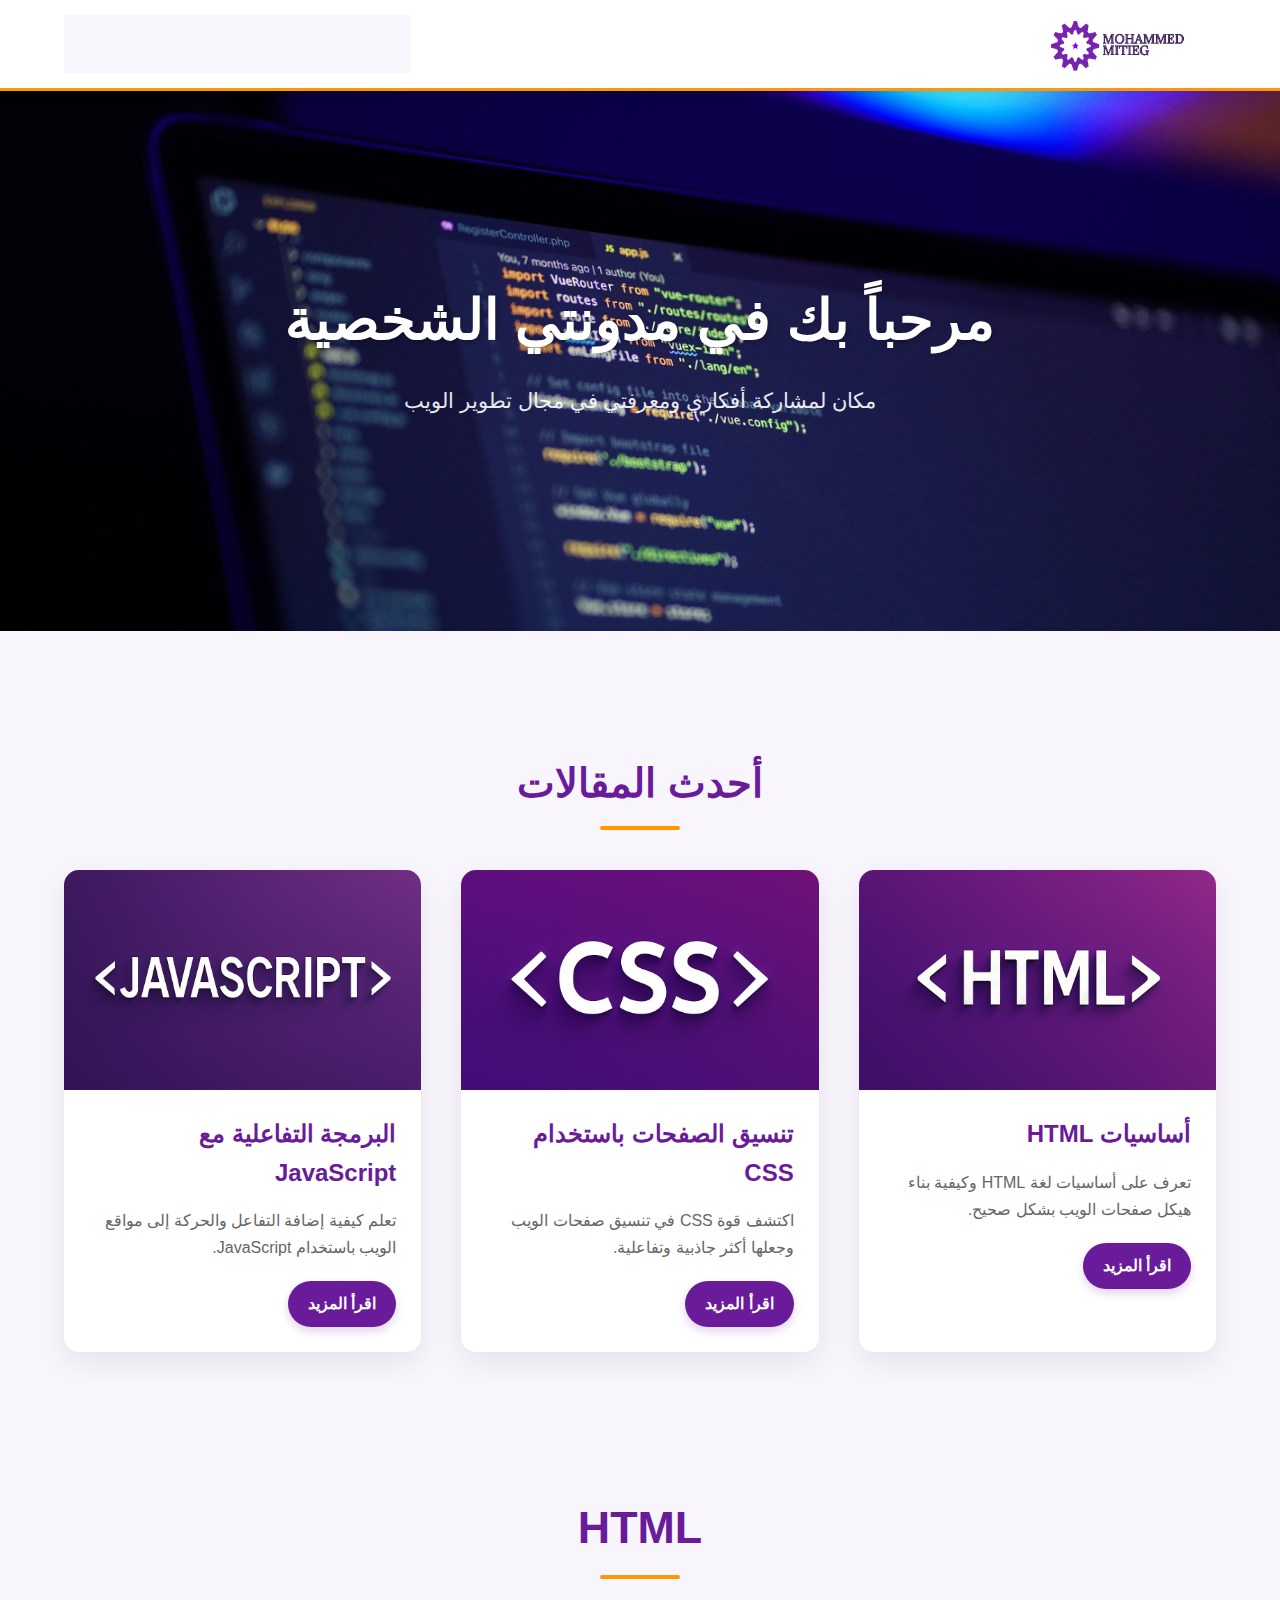
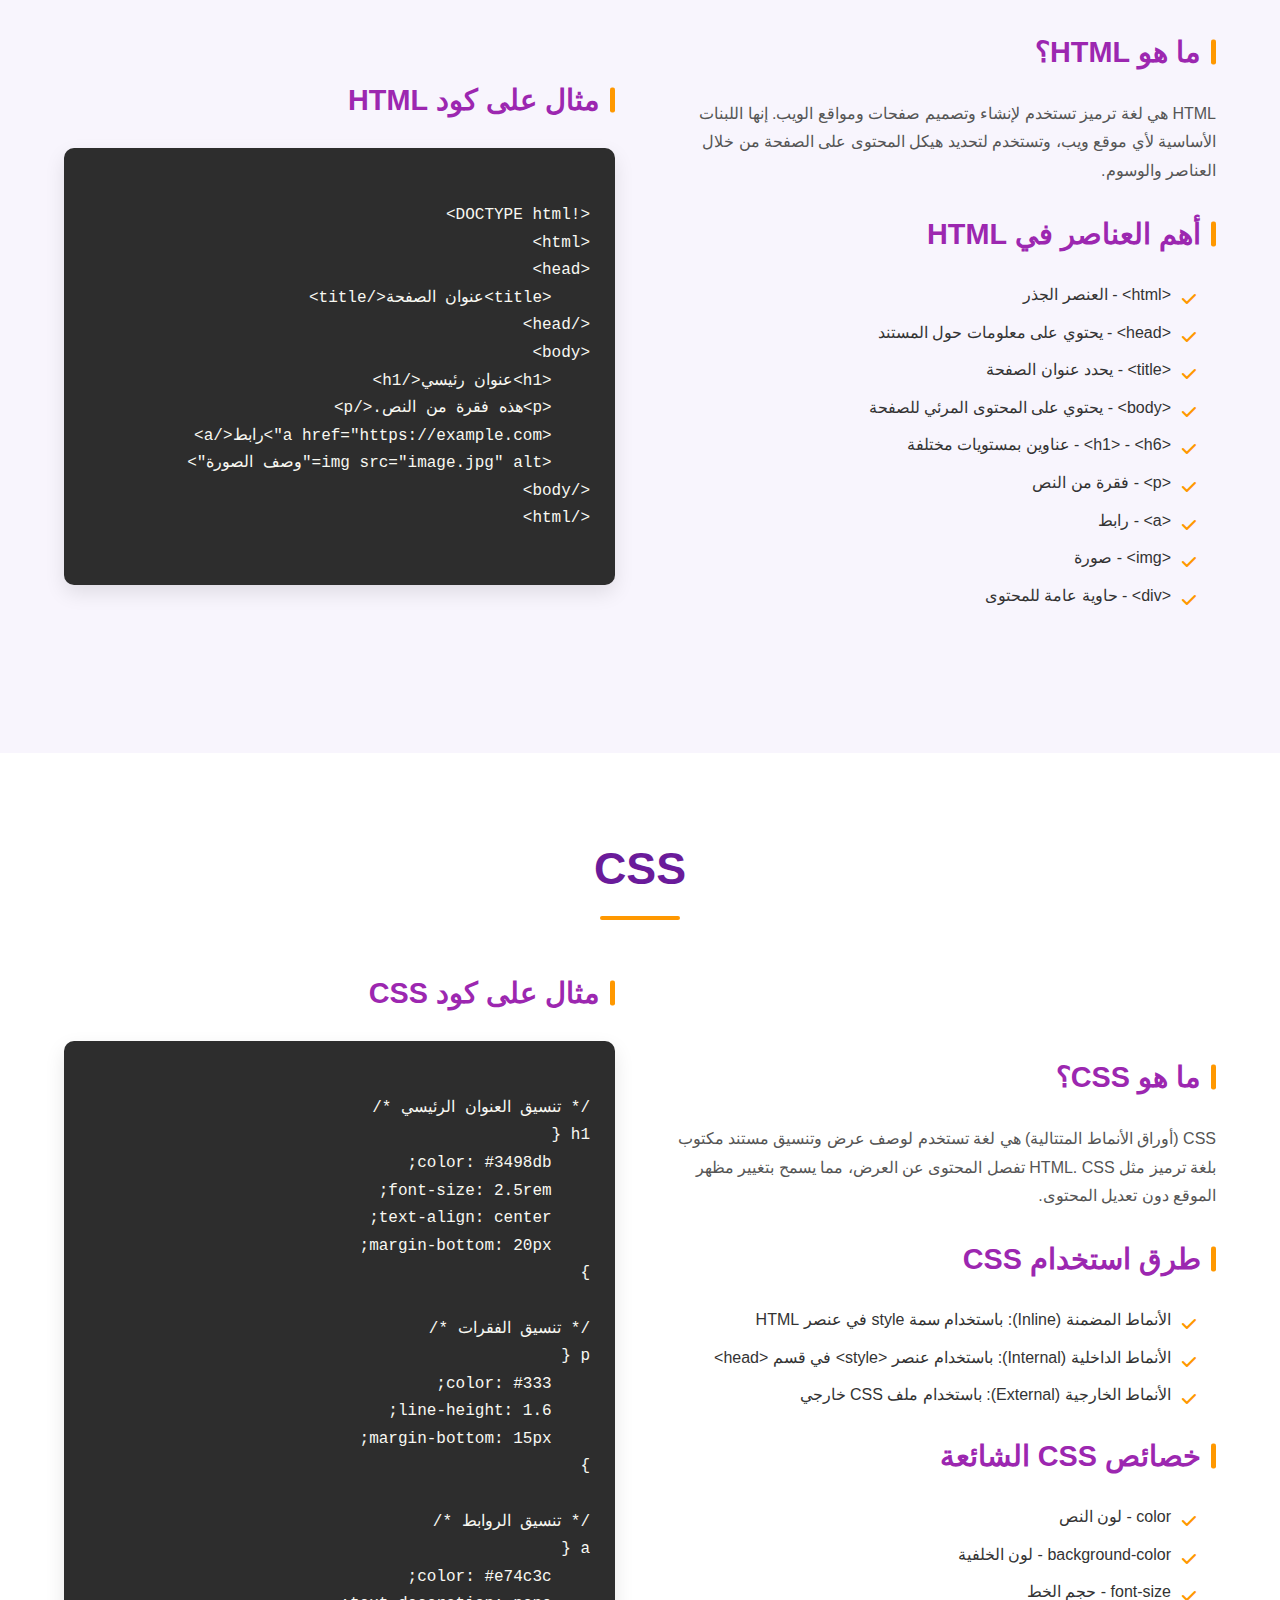
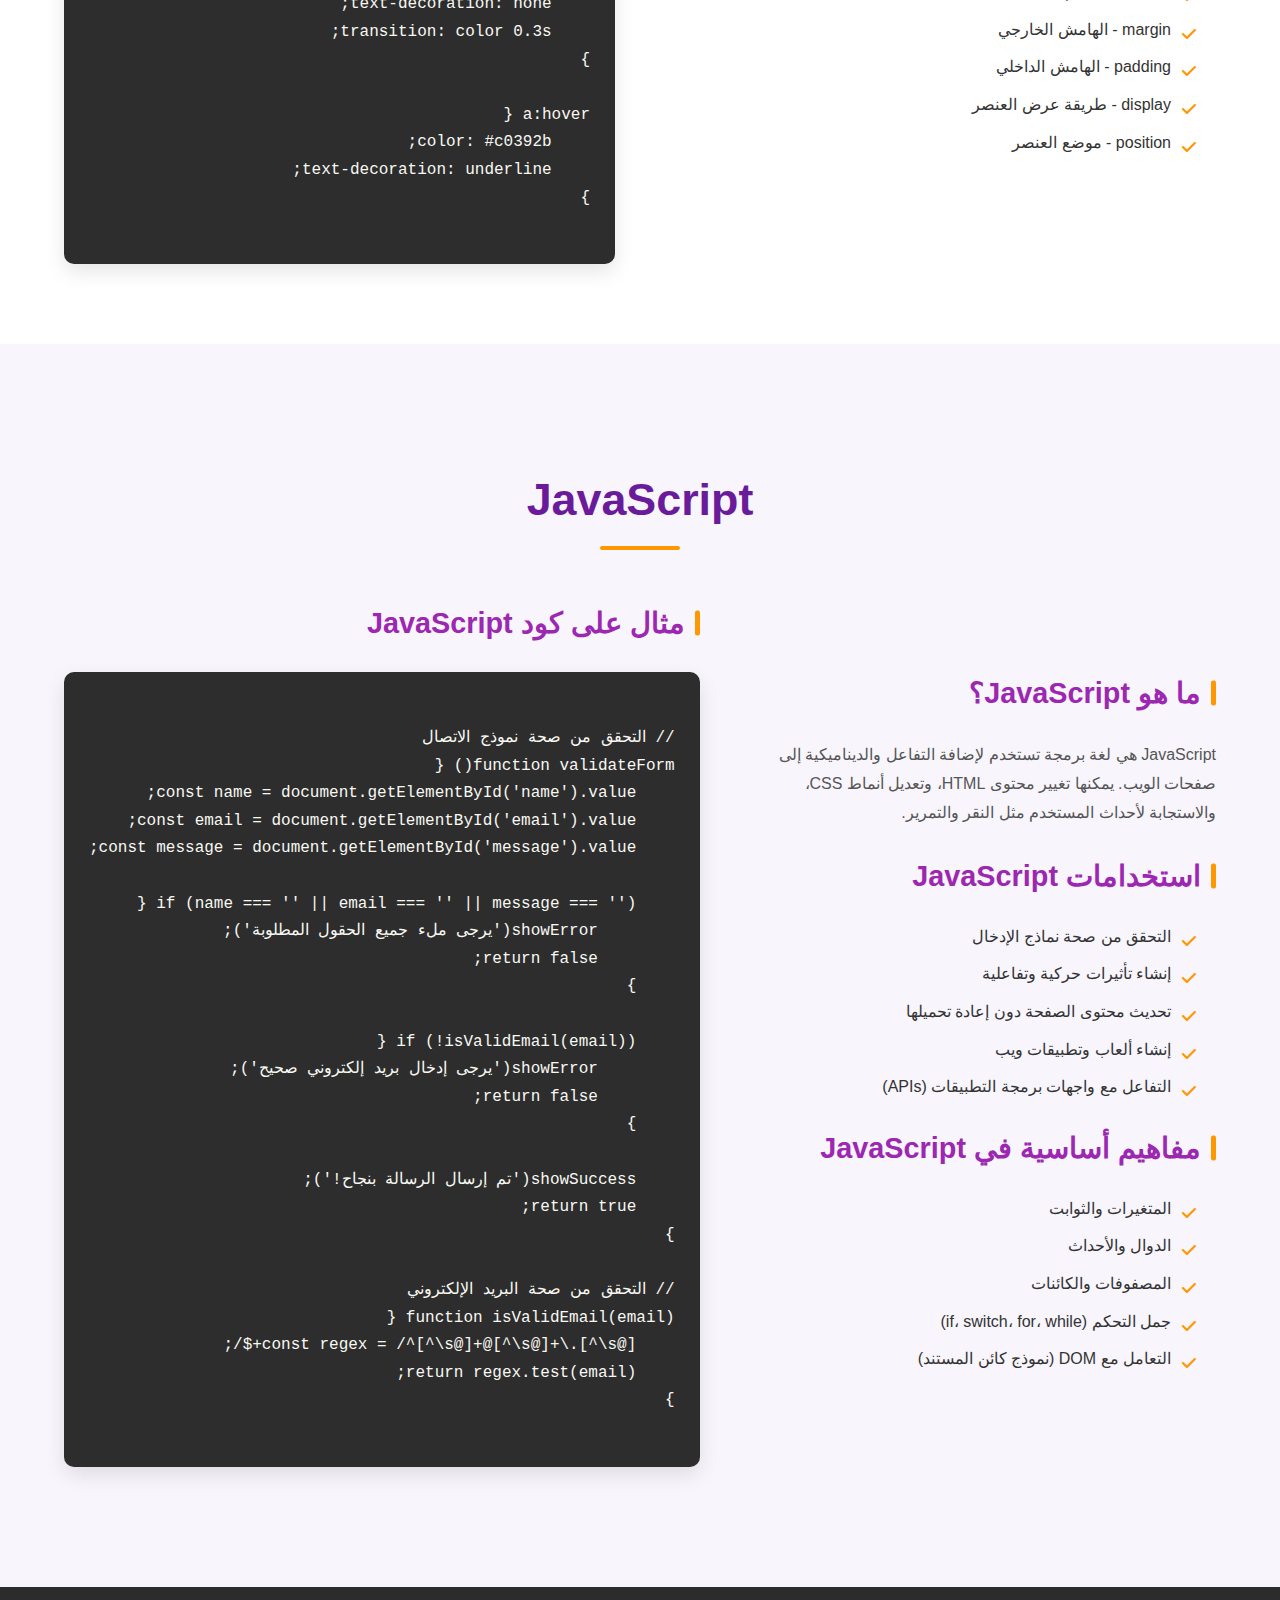
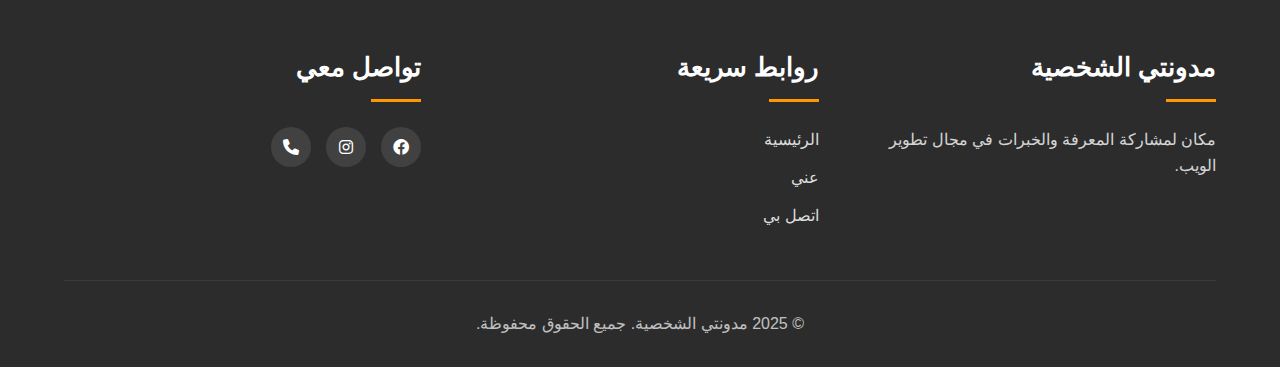
<file: ‏‏المشروع - نسخة (2)/index.html>
<!DOCTYPE html>
<html lang="ar" dir="rtl">
<head>
    <meta charset="UTF-8">
    <meta name="viewport" content="width=device-width, initial-scale=1.0">
    <title>مدونتي الشخصية</title>
    <link rel="stylesheet" href="style.css">
    <link rel="stylesheet" href="https://cdnjs.cloudflare.com/ajax/libs/font-awesome/6.0.0-beta3/css/all.min.css">
</head>
<body>
    <!-- شريط التنقل -->
     <nav class="navbar">
        <div class="logo">
           
        </div>
        <ul class="nav-links">
            <li><a href="index.html"><i class="fas fa-home"></i><span>الرئيسية</span> </a></li>
            <li><a href="about.html" class="fa-me"><i class="fas fa-user"></i><span>عني</span> </a></li>
            <li><a href="contact.html"><i class="fas fa-envelope"></i><span> تواصل معي </span> </a></li>
        </ul>
        <div class="burger">
            <div class="line1"></div>
            <div class="line2"></div>
            <div class="line3"></div>
        </div>
    </nav>

    <!-- القسم الرئيسي -->
    <header class="hero">
        <div class="hero-content">
            <h1>مرحباً بك في مدونتي الشخصية</h1>
            <p>مكان لمشاركة أفكاري ومعرفتي في مجال تطوير الويب</p>
        </div>
    </header>

    <!-- قسم المقالات -->
    <section class="latest-posts">
        <h2>أحدث المقالات</h2>
        <div class="posts-container">
            <!-- المقال الأول -->
            <div class="post-card">
                <div class="post-image"></div>
                <div class="post-content">
                    <h3>أساسيات HTML</h3>
                    <p>تعرف على أساسيات لغة HTML وكيفية بناء هيكل صفحات الويب بشكل صحيح.</p>
                    <a href="post.html?id=1" class="read-more">اقرأ المزيد</a>
                </div>
            </div>
            
            <!-- المقال الثاني -->
            <div class="post-card">
                <div class="post-image"></div>
                <div class="post-content">
                    <h3>تنسيق الصفحات باستخدام CSS</h3>
                    <p>اكتشف قوة CSS في تنسيق صفحات الويب وجعلها أكثر جاذبية وتفاعلية.</p>
                    <a href="post.html?id=2" class="read-more">اقرأ المزيد</a>
                </div>
            </div>
            
            <!-- المقال الثالث -->
            <div class="post-card">
                <div class="post-image"></div>
                <div class="post-content">
                    <h3>البرمجة التفاعلية مع JavaScript</h3>
                    <p>تعلم كيفية إضافة التفاعل والحركة إلى مواقع الويب باستخدام JavaScript.</p>
                    <a href="post.html?id=3" class="read-more">اقرأ المزيد</a>
                </div>
            </div>
        </div>
    </section>

    <!-- قسم HTML -->
    <section class="tech-section" id="html-section">
        <h2>HTML</h2>
        <div class="tech-content">
            <div class="tech-info">
                <h3>ما هو HTML؟</h3>
                <p>HTML هي لغة ترميز تستخدم لإنشاء وتصميم صفحات ومواقع الويب. إنها اللبنات الأساسية لأي موقع ويب، وتستخدم لتحديد هيكل المحتوى على الصفحة من خلال العناصر والوسوم.</p>
                <h3>أهم العناصر في HTML</h3>
                <ul>
                    <li><code>&lt;html&gt;</code> - العنصر الجذر</li>
                    <li><code>&lt;head&gt;</code> - يحتوي على معلومات حول المستند</li>
                    <li><code>&lt;title&gt;</code> - يحدد عنوان الصفحة</li>
                    <li><code>&lt;body&gt;</code> - يحتوي على المحتوى المرئي للصفحة</li>
                    <li><code>&lt;h1&gt; - &lt;h6&gt;</code> - عناوين بمستويات مختلفة</li>
                    <li><code>&lt;p&gt;</code> - فقرة من النص</li>
                    <li><code>&lt;a&gt;</code> - رابط</li>
                    <li><code>&lt;img&gt;</code> - صورة</li>
                    <li><code>&lt;div&gt;</code> - حاوية عامة للمحتوى</li>
                </ul>
            </div>
            <div class="tech-example">
                <h3>مثال على كود HTML</h3>
                <pre><code>
&lt;!DOCTYPE html&gt;
&lt;html&gt;
&lt;head&gt;
    &lt;title&gt;عنوان الصفحة&lt;/title&gt;
&lt;/head&gt;
&lt;body&gt;
    &lt;h1&gt;عنوان رئيسي&lt;/h1&gt;
    &lt;p&gt;هذه فقرة من النص.&lt;/p&gt;
    &lt;a href="https://example.com"&gt;رابط&lt;/a&gt;
    &lt;img src="image.jpg" alt="وصف الصورة"&gt;
&lt;/body&gt;
&lt;/html&gt;
                </code></pre>
            </div>
        </div>
    </section>

    <!-- قسم CSS -->
    <section class="tech-section" id="css-section">
        <h2>CSS</h2>
        <div class="tech-content">
            <div class="tech-info">
                <h3>ما هو CSS؟</h3>
                <p>CSS (أوراق الأنماط المتتالية) هي لغة تستخدم لوصف عرض وتنسيق مستند مكتوب بلغة ترميز مثل HTML. CSS تفصل المحتوى عن العرض، مما يسمح بتغيير مظهر الموقع دون تعديل المحتوى.</p>
                <h3>طرق استخدام CSS</h3>
                <ul>
                    <li>الأنماط المضمنة (Inline): باستخدام سمة style في عنصر HTML</li>
                    <li>الأنماط الداخلية (Internal): باستخدام عنصر &lt;style&gt; في قسم &lt;head&gt;</li>
                    <li>الأنماط الخارجية (External): باستخدام ملف CSS خارجي</li>
                </ul>
                <h3>خصائص CSS الشائعة</h3>
                <ul>
                    <li><code>color</code> - لون النص</li>
                    <li><code>background-color</code> - لون الخلفية</li>
                    <li><code>font-size</code> - حجم الخط</li>
                    <li><code>margin</code> - الهامش الخارجي</li>
                    <li><code>padding</code> - الهامش الداخلي</li>
                    <li><code>display</code> - طريقة عرض العنصر</li>
                    <li><code>position</code> - موضع العنصر</li>
                </ul>
            </div>
            <div class="tech-example">
                <h3>مثال على كود CSS</h3>
                <pre><code>
/* تنسيق العنوان الرئيسي */
h1 {
    color: #3498db;
    font-size: 2.5rem;
    text-align: center;
    margin-bottom: 20px;
}

/* تنسيق الفقرات */
p {
    color: #333;
    line-height: 1.6;
    margin-bottom: 15px;
}

/* تنسيق الروابط */
a {
    color: #e74c3c;
    text-decoration: none;
    transition: color 0.3s;
}

a:hover {
    color: #c0392b;
    text-decoration: underline;
}
                </code></pre>
            </div>
        </div>
    </section>

    <!-- قسم JavaScript -->
    <section class="tech-section" id="js-section">
        <h2>JavaScript</h2>
        <div class="tech-content">
            <div class="tech-info">
                <h3>ما هو JavaScript؟</h3>
                <p>JavaScript هي لغة برمجة تستخدم لإضافة التفاعل والديناميكية إلى صفحات الويب. يمكنها تغيير محتوى HTML، وتعديل أنماط CSS، والاستجابة لأحداث المستخدم مثل النقر والتمرير.</p>
                <h3>استخدامات JavaScript</h3>
                <ul>
                    <li>التحقق من صحة نماذج الإدخال</li>
                    <li>إنشاء تأثيرات حركية وتفاعلية</li>
                    <li>تحديث محتوى الصفحة دون إعادة تحميلها</li>
                    <li>إنشاء ألعاب وتطبيقات ويب</li>
                    <li>التفاعل مع واجهات برمجة التطبيقات (APIs)</li>
                </ul>
                <h3>مفاهيم أساسية في JavaScript</h3>
                <ul>
                    <li>المتغيرات والثوابت</li>
                    <li>الدوال والأحداث</li>
                    <li>المصفوفات والكائنات</li>
                    <li>جمل التحكم (if، switch، for، while)</li>
                    <li>التعامل مع DOM (نموذج كائن المستند)</li>
                </ul>
            </div>
            <div class="tech-example">
                <h3>مثال على كود JavaScript</h3>
                <pre><code>
// التحقق من صحة نموذج الاتصال
function validateForm() {
    const name = document.getElementById('name').value;
    const email = document.getElementById('email').value;
    const message = document.getElementById('message').value;
    
    if (name === '' || email === '' || message === '') {
        showError('يرجى ملء جميع الحقول المطلوبة');
        return false;
    }
    
    if (!isValidEmail(email)) {
        showError('يرجى إدخال بريد إلكتروني صحيح');
        return false;
    }
    
    showSuccess('تم إرسال الرسالة بنجاح!');
    return true;
}

// التحقق من صحة البريد الإلكتروني
function isValidEmail(email) {
    const regex = /^[^\s@]+@[^\s@]+\.[^\s@]+$/;
    return regex.test(email);
}
                </code></pre>
            </div>
        </div>
    </section>

    <!-- تذييل الصفحة -->
    <footer>
        <div class="footer-content">
            <div class="footer-section">
                <h3>مدونتي الشخصية</h3>
                <p>مكان لمشاركة المعرفة والخبرات في مجال تطوير الويب.</p>
            </div>
            <div class="footer-section">
                <h3>روابط سريعة</h3>
                <ul>
                    <li><a href="index.html">الرئيسية</a></li>
                    <li><a href="about.html">عني</a></li>
                    <li><a href="contact.html">اتصل بي</a></li>
                </ul>
            </div>
            <div class="footer-section">
                <h3>تواصل معي</h3>
                 <div class="social-icons">
                    <a href="https://www.facebook.com/share/12K8bsBC98T/"><i class="fab fa-facebook"></i></a>
                    <a href="https://www.instagram.com/mohammedmitig003?igsh=bTI3ZGV5a2I5a3M5"><i class="fab fa-instagram"></i></a>
                    <a href="+218912906478"><i class="fas fa-phone"></i></a>
                </div>
            </div>
        </div>
        <div class="footer-bottom">
            <p>&copy; 2025 مدونتي الشخصية. جميع الحقوق محفوظة.</p>
        </div>
    </footer>

    <script src="script.js"></script>
</body>
</html>
</file>
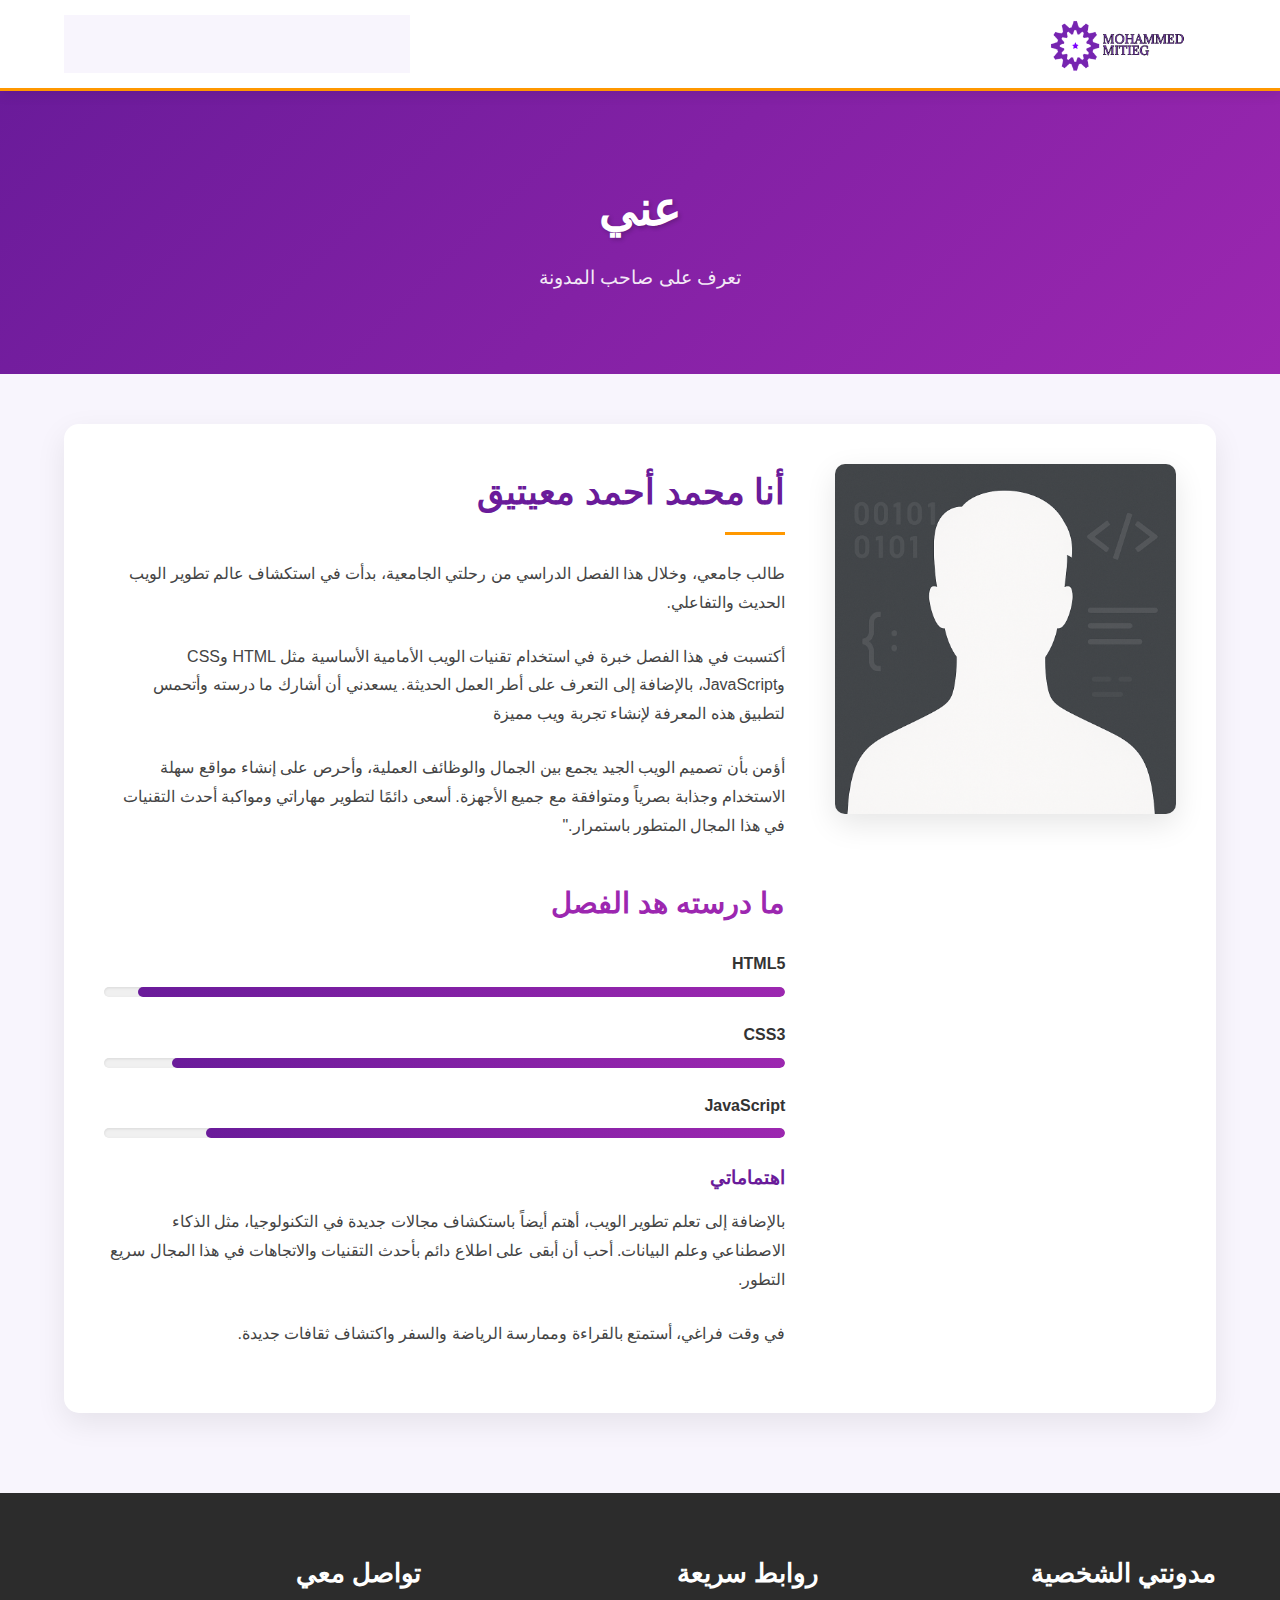
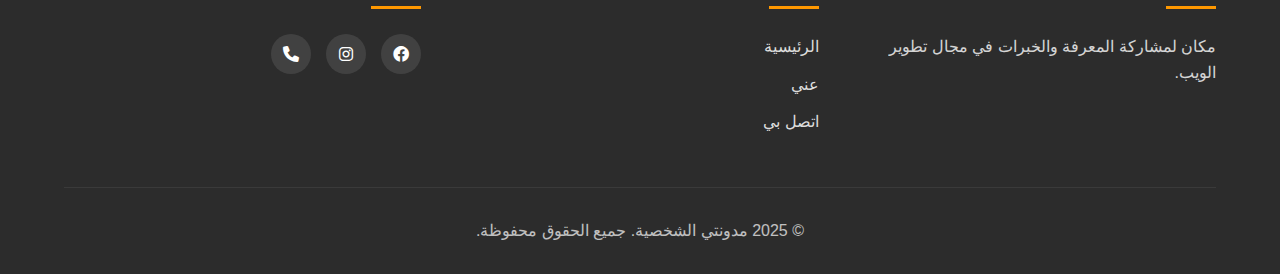
<file: ‏‏المشروع - نسخة (2)/about.html>
<!DOCTYPE html>
<html lang="ar" dir="rtl">
<head>
    <meta charset="UTF-8">
    <meta name="viewport" content="width=device-width, initial-scale=1.0">
    <title>عني - مدونتي الشخصية</title>
    <link rel="stylesheet" href="style.css">
    <link rel="stylesheet" href="https://cdnjs.cloudflare.com/ajax/libs/font-awesome/6.0.0-beta3/css/all.min.css">
   
</head>
<body>
    <!-- شريط التنقل -->
    <nav class="navbar">
        <div class="logo">
           
        </div>
        <ul class="nav-links">
            <li><a href="index.html"><i class="fas fa-home"></i><span>الرئيسية</span> </a></li>
            <li><a href="about.html" class="fa-me"><i class="fas fa-user"></i><span>عني</span> </a></li>
            <li><a href="contact.html"><i class="fas fa-envelope"></i><span> تواصل معي </span> </a></li>
        </ul>
        <div class="burger">
            <div class="line1"></div>
            <div class="line2"></div>
            <div class="line3"></div>
        </div>
    </nav>
    <!-- رأس الصفحة -->
    <header class="about-header">
        <h1>عني</h1>
        <p>تعرف على صاحب المدونة</p>
    </header>

    <!-- محتوى الصفحة -->
    <div class="about-container">
        <div class="about-content">
            <div class="about-image">
                <!-- مكان الصورة الشخصية (تم تركه فارغاً كما طلب المستخدم) -->
            </div>
            
            <div class="about-text">
                <h2>أنا محمد أحمد معيتيق </h2>
                <p> طالب جامعي، وخلال هذا الفصل الدراسي من رحلتي الجامعية، بدأت في استكشاف عالم تطوير الويب الحديث والتفاعلي.</p>
                   
                <p> أكتسبت في هذا الفصل خبرة في استخدام تقنيات الويب الأمامية الأساسية مثل HTML وCSS وJavaScript، بالإضافة إلى التعرف على أطر العمل الحديثة. يسعدني أن أشارك ما درسته وأتحمس لتطبيق هذه المعرفة لإنشاء تجربة ويب مميزة</p>
                
                 <p>أؤمن بأن تصميم الويب الجيد يجمع بين الجمال والوظائف العملية، وأحرص على إنشاء مواقع سهلة الاستخدام وجذابة بصرياً ومتوافقة مع جميع الأجهزة. أسعى دائمًا لتطوير مهاراتي ومواكبة أحدث التقنيات في هذا المجال المتطور باستمرار."</p>                
                <div class="skills">
                    <h3>ما درسته هد الفصل </h3>
                    
                    <div class="skill-item">
                        <div class="skill-name">HTML5</div>
                        <div class="skill-bar">
                            <div class="skill-progress" style="width: 95%;"></div>
                        </div>
                    </div>
                    
                    <div class="skill-item">
                        <div class="skill-name">CSS3</div>
                        <div class="skill-bar">
                            <div class="skill-progress" style="width: 90%;"></div>
                        </div>
                    </div>
                    
                    <div class="skill-item">
                        <div class="skill-name">JavaScript</div>
                        <div class="skill-bar">
                            <div class="skill-progress" style="width: 85%;"></div>
                        </div>
                    </div>
                </div>
                
                <h3>اهتماماتي</h3>
                <p>بالإضافة إلى تعلم تطوير الويب، أهتم أيضاً باستكشاف مجالات جديدة في التكنولوجيا، مثل الذكاء الاصطناعي وعلم البيانات. أحب أن أبقى على اطلاع دائم بأحدث التقنيات والاتجاهات في هذا المجال سريع التطور.</p>                
                <p>في وقت فراغي، أستمتع بالقراءة وممارسة الرياضة والسفر واكتشاف ثقافات جديدة.</p>
            </div>
        </div>
    </div>

    <!-- تذييل الصفحة -->
    <footer>
        <div class="footer-content">
            <div class="footer-section">
                <h3>مدونتي الشخصية</h3>
                <p>مكان لمشاركة المعرفة والخبرات في مجال تطوير الويب.</p>
            </div>
            <div class="footer-section">
                <h3>روابط سريعة</h3>
                <ul>
                    <li><a href="index.html">الرئيسية</a></li>
                    <li><a href="about.html">عني</a></li>
                    <li><a href="contact.html">اتصل بي</a></li>
                </ul>
            </div>
            <div class="footer-section">
                <h3>تواصل معي</h3>
                <div class="social-icons">
                    <a href="https://www.facebook.com/share/12K8bsBC98T/"><i class="fab fa-facebook"></i></a>
                    <a href="https://www.instagram.com/mohammedmitig003?igsh=bTI3ZGV5a2I5a3M5"><i class="fab fa-instagram"></i></a>
                    <a href="+218912906478"><i class="fas fa-phone"></i></a>
                </div>
            </div>
        </div>
        <div class="footer-bottom">
            <p>&copy; 2025 مدونتي الشخصية. جميع الحقوق محفوظة.</p>
        </div>
    </footer>

    <script src="script.js"></script>
</body>
</html>
</file>
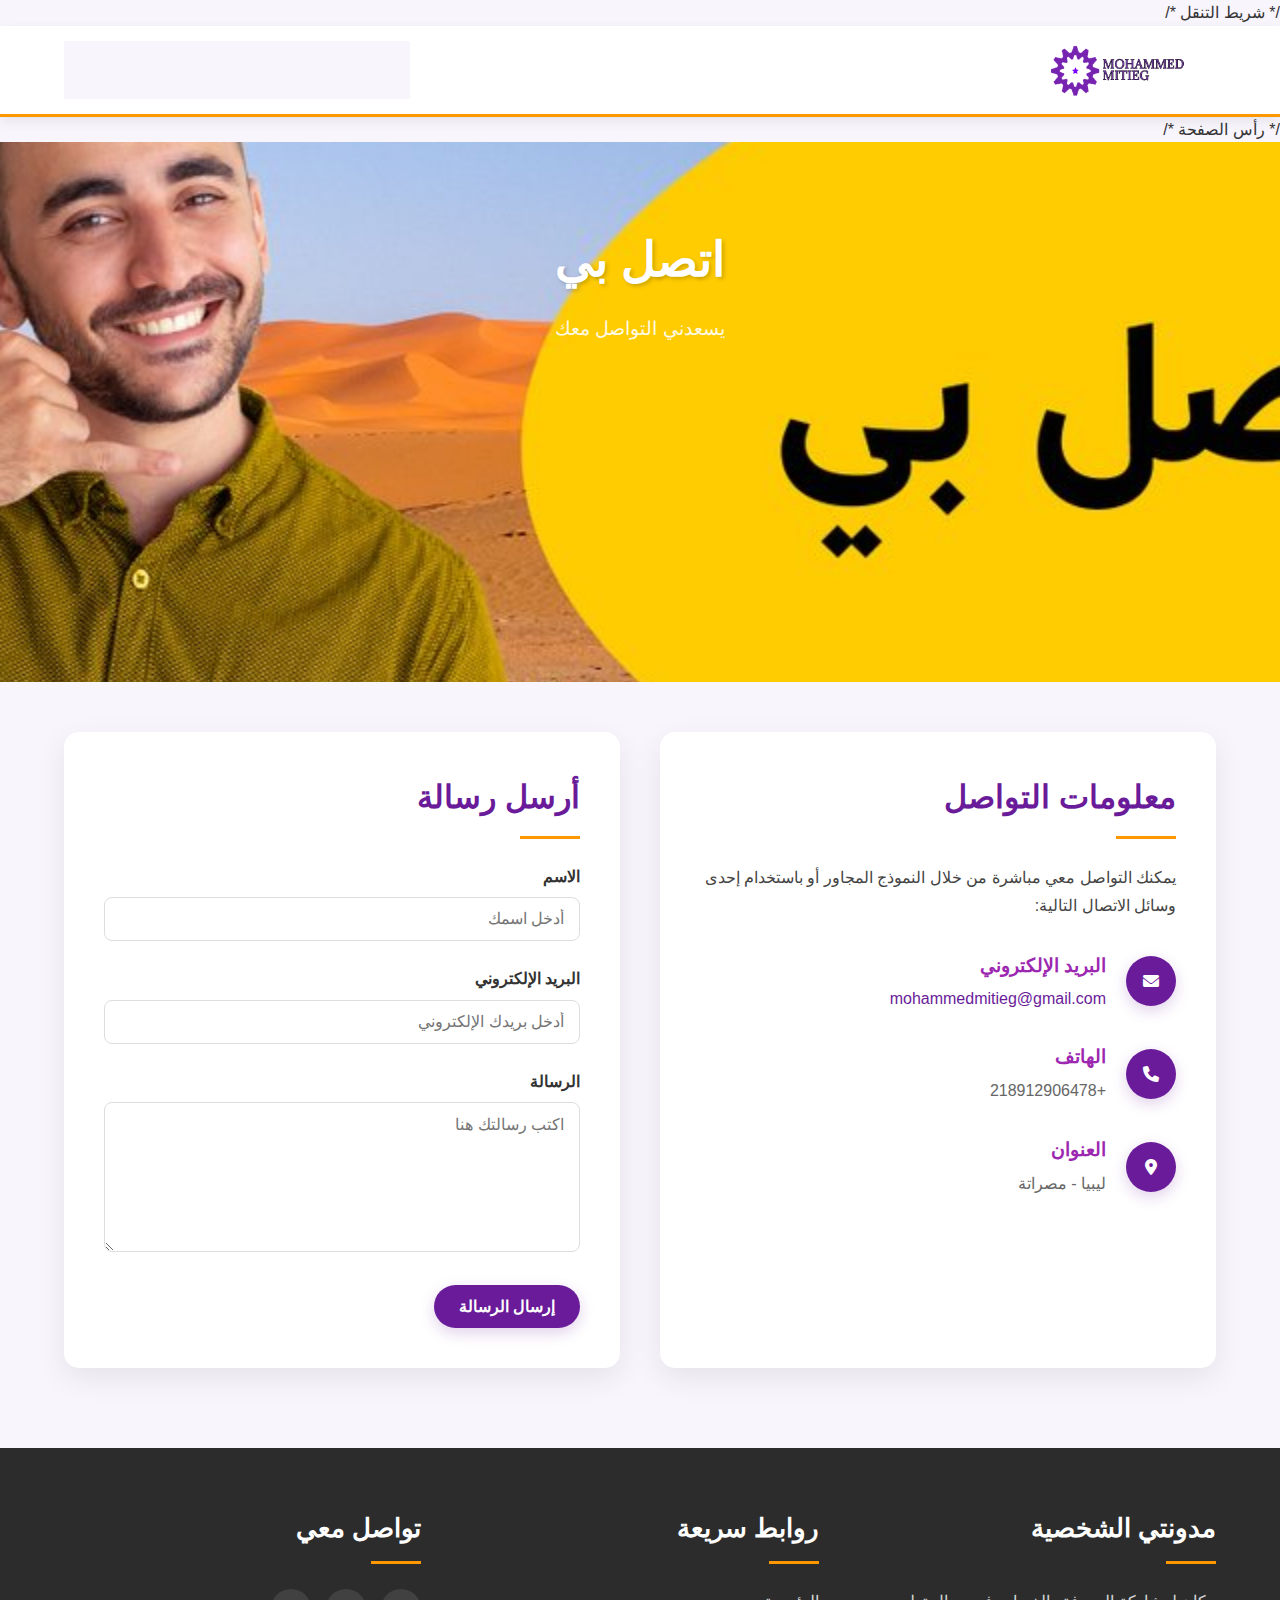
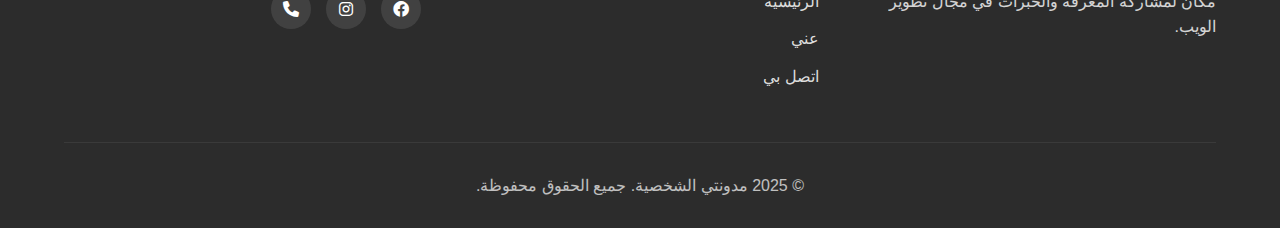
<file: ‏‏المشروع - نسخة (2)/contact.html>
<!DOCTYPE html>
<html lang="ar" dir="rtl">
<head>
    <meta charset="UTF-8">
    <meta name="viewport" content="width=device-width, initial-scale=1.0">
    <title>اتصل بي - مدونتي الشخصية</title>
    <link rel="stylesheet" href="style.css">
    <link rel="stylesheet" href="https://cdnjs.cloudflare.com/ajax/libs/font-awesome/6.0.0-beta3/css/all.min.css">
</head>
<body>
    /* شريط التنقل */
     <nav class="navbar">
        <div class="logo">
           
        </div>
        <ul class="nav-links">
            <li><a href="index.html"><i class="fas fa-home"></i><span>الرئيسية</span> </a></li>
            <li><a href="about.html" class="fa-me"><i class="fas fa-user"></i><span>عني</span> </a></li>
            <li><a href="contact.html"><i class="fas fa-envelope"></i><span> تواصل معي </span> </a></li>
        </ul>
        <div class="burger">
            <div class="line1"></div>
            <div class="line2"></div>
            <div class="line3"></div>
        </div>
    </nav>

    /* رأس الصفحة */
    <header class="contact-header">
        <h1>اتصل بي</h1>
        <p>يسعدني التواصل معك</p>
    </header>

    <!-- محتوى الصفحة -->
    <div class="contact-container">
        <div class="contact-content">
            <div class="contact-info">
                <h2>معلومات التواصل</h2>
                <p>يمكنك التواصل معي مباشرة من خلال النموذج المجاور أو باستخدام إحدى وسائل الاتصال التالية:</p>
                
                <div class="contact-item">
                    <div class="contact-icon">
                        <i class="fas fa-envelope"></i>
                    </div>
                    <div>
                        <h3>البريد الإلكتروني</h3>
                        <a href="mailto:mohammedmitieg@gmail.com">mohammedmitieg@gmail.com</a>
                    </div>
                </div>
                
                <div class="contact-item">
                    <div class="contact-icon">
                        <i class="fas fa-phone"></i>
                    </div>
                    <div>
                        <h3>الهاتف</h3>
                        <p>+218912906478</p>
                    </div>
                </div>
                
                <div class="contact-item">
                    <div class="contact-icon">
                        <i class="fas fa-map-marker-alt"></i>
                    </div>
                    <div>
                        <h3>العنوان</h3>
                        <p>ليبيا - مصراتة</p>
                    </div>
                </div>
                
                <div class="social-icons" style="margin-top: 30px;">
                    <a href="#"><i class="fab fa-facebook"></i></a>
                    <a href="#"><i class="fab fa-twitter"></i></a>
                    <a href="#"><i class="fab fa-instagram"></i></a>
             
                </div>
            </div>
            
            <div class="contact-form">
                <h2>أرسل رسالة</h2>
                <form id="contact-form">
                    <div class="form-group">
                        <label for="name">الاسم</label>
                        <input type="text" id="name" name="name" placeholder="أدخل اسمك">
                    </div>
                    
                    <div class="form-group">
                        <label for="email">البريد الإلكتروني</label>
                        <input type="email" id="email" name="email" placeholder="أدخل بريدك الإلكتروني">
                    </div>
                    
                    <div class="form-group">
                        <label for="message">الرسالة</label>
                        <textarea id="message" name="message" placeholder="اكتب رسالتك هنا"></textarea>
                    </div>
                    
                    <button type="submit" class="submit-btn">إرسال الرسالة</button>
                    
                    <div id="message-box" class="message-box"></div>
                </form>
            </div>
        </div>
    </div>

    <!-- تذييل الصفحة -->
    <footer>
        <div class="footer-content">
            <div class="footer-section">
                <h3>مدونتي الشخصية</h3>
                <p>مكان لمشاركة المعرفة والخبرات في مجال تطوير الويب.</p>
            </div>
            <div class="footer-section">
                <h3>روابط سريعة</h3>
                <ul>
                    <li><a href="index.html">الرئيسية</a></li>
                    <li><a href="about.html">عني</a></li>
                    <li><a href="contact.html">اتصل بي</a></li>
                </ul>
            </div>
            <div class="footer-section">
                <h3>تواصل معي</h3>
                 <div class="social-icons">
                    <a href="https://www.facebook.com/share/12K8bsBC98T/"><i class="fab fa-facebook"></i></a>
                    <a href="https://www.instagram.com/mohammedmitig003?igsh=bTI3ZGV5a2I5a3M5"><i class="fab fa-instagram"></i></a>
                    <a href="+218912906478"><i class="fas fa-phone"></i></a>
                </div>
            </div>
        </div>
        <div class="footer-bottom">
            <p>&copy; 2025 مدونتي الشخصية. جميع الحقوق محفوظة.</p>
        </div>
    </footer>

    <script src="script.js"></script>
</body>
</html>
</file>
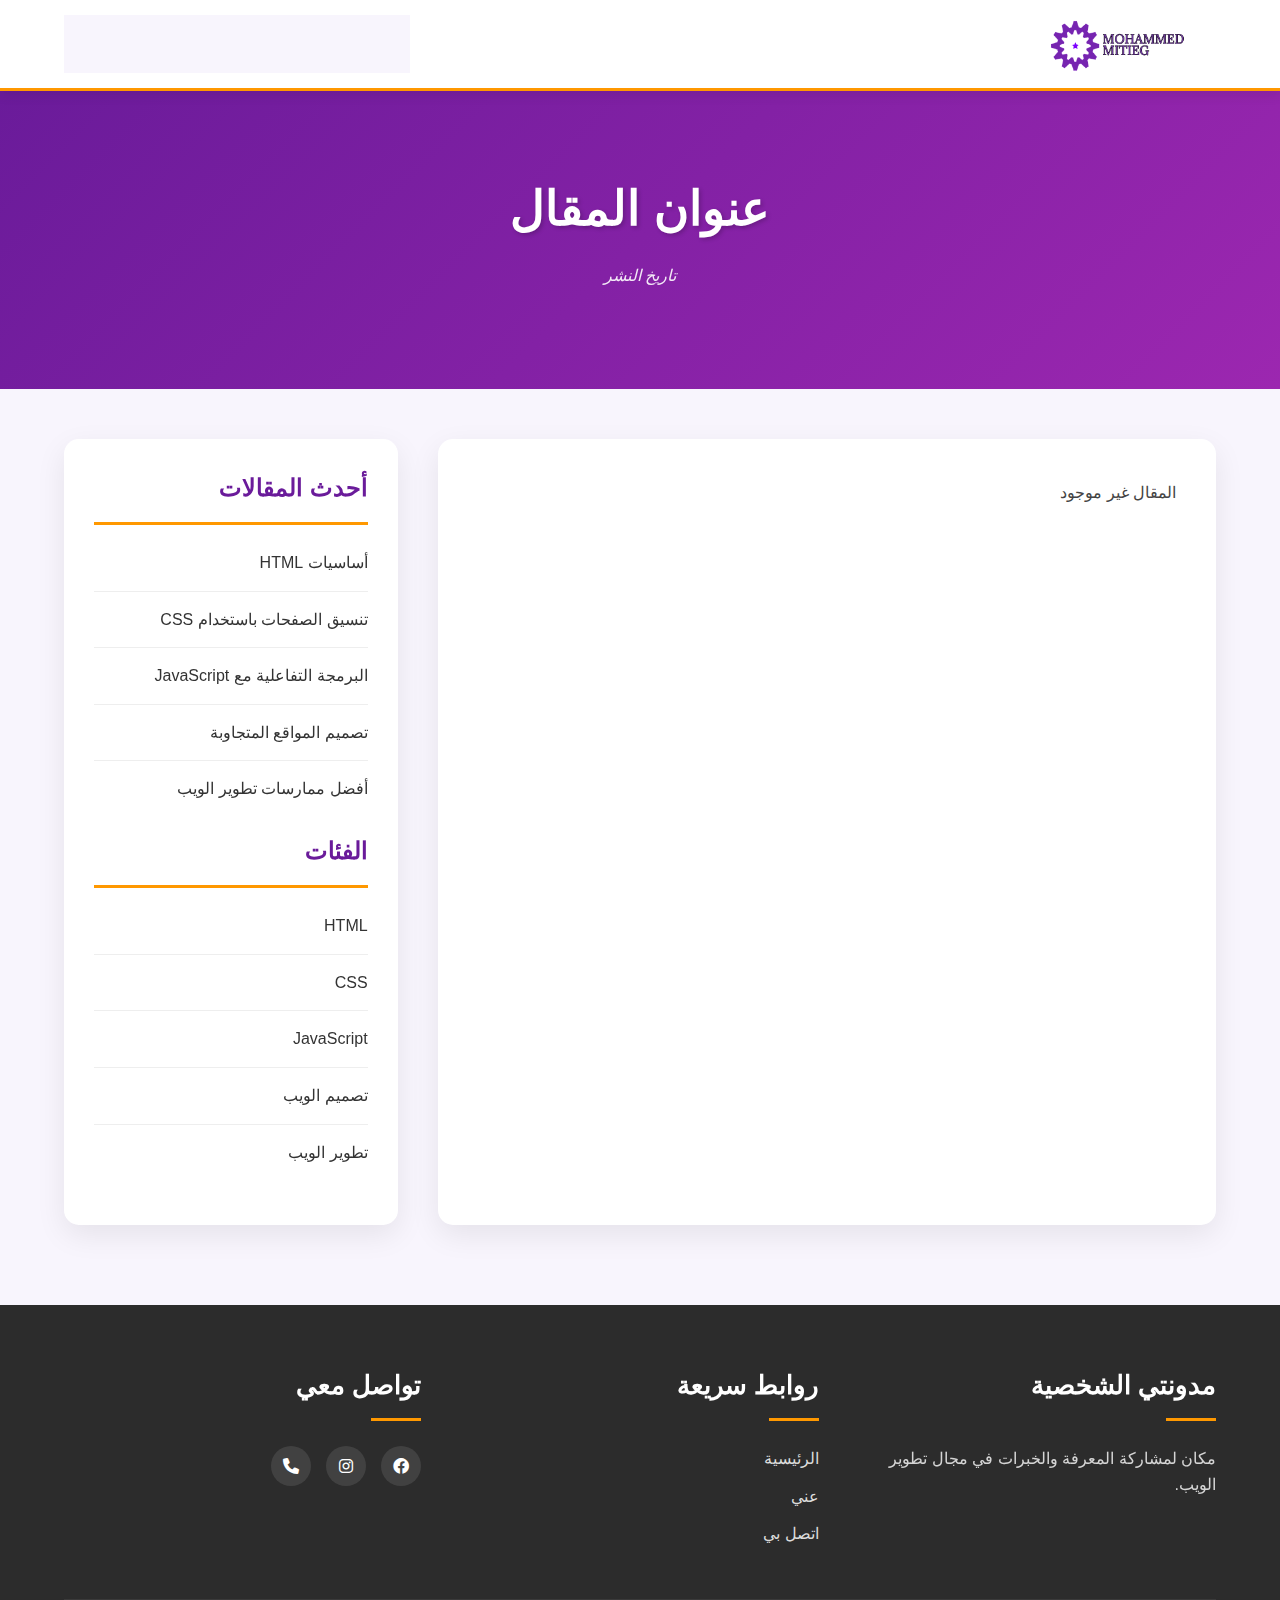
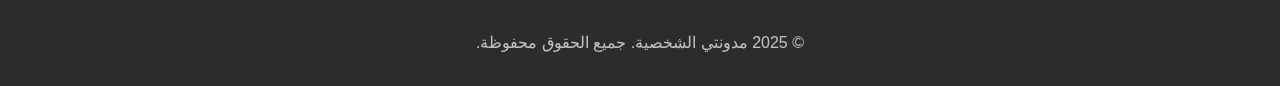
<file: ‏‏المشروع - نسخة (2)/post.html>
<!DOCTYPE html>
<html lang="ar" dir="rtl">
<head>
    <meta charset="UTF-8">
    <meta name="viewport" content="width=device-width, initial-scale=1.0">
    <title>المقال - مدونتي الشخصية</title>
    <link rel="stylesheet" href="style.css">
    <link rel="stylesheet" href="https://cdnjs.cloudflare.com/ajax/libs/font-awesome/6.0.0-beta3/css/all.min.css">
</head>
<body>
    <!-- شريط التنقل -->
     <nav class="navbar">
        <div class="logo">
           
        </div>
        <ul class="nav-links">
            <li><a href="index.html"><i class="fas fa-home"></i><span>الرئيسية</span> </a></li>
            <li><a href="about.html" class="fa-me"><i class="fas fa-user"></i><span>عني</span> </a></li>
            <li><a href="contact.html"><i class="fas fa-envelope"></i><span> تواصل معي </span> </a></li>
        </ul>
        <div class="burger">
            <div class="line1"></div>
            <div class="line2"></div>
            <div class="line3"></div>
        </div>
    </nav>

    <!-- رأس المقال -->
    <header class="post-header">
        <h1 id="post-title">عنوان المقال</h1>
        <p id="post-date" class="post-date">تاريخ النشر</p>
    </header>

    <!-- محتوى المقال -->
    <div class="post-container">
        <main class="post-main">
            <div id="post-content">
                <!-- سيتم تحميل محتوى المقال هنا عبر JavaScript -->
            </div>
        </main>
        
        <aside class="post-sidebar">
            <div class="recent-posts">
                <h3>أحدث المقالات</h3>
                <ul>
                    <li><a href="post.html?id=1">أساسيات HTML</a></li>
                    <li><a href="post.html?id=2">تنسيق الصفحات باستخدام CSS</a></li>
                    <li><a href="post.html?id=3">البرمجة التفاعلية مع JavaScript</a></li>
                    <li><a href="#">تصميم المواقع المتجاوبة</a></li>
                    <li><a href="#">أفضل ممارسات تطوير الويب</a></li>
                </ul>
            </div>
            
            <div class="categories">
                <h3>الفئات</h3>
                <ul>
                    <li><a href="#">HTML</a></li>
                    <li><a href="#">CSS</a></li>
                    <li><a href="#">JavaScript</a></li>
                    <li><a href="#">تصميم الويب</a></li>
                    <li><a href="#">تطوير الويب</a></li>
                </ul>
            </div>
        </aside>
    </div>

    <!-- تذييل الصفحة -->
    <footer>
        <div class="footer-content">
            <div class="footer-section">
                <h3>مدونتي الشخصية</h3>
                <p>مكان لمشاركة المعرفة والخبرات في مجال تطوير الويب.</p>
            </div>
            <div class="footer-section">
                <h3>روابط سريعة</h3>
                <ul>
                    <li><a href="index.html">الرئيسية</a></li>
                    <li><a href="about.html">عني</a></li>
                    <li><a href="contact.html">اتصل بي</a></li>
                </ul>
            </div>
            <div class="footer-section">
                <h3>تواصل معي</h3>
                <div class="social-icons">
                    <a href="https://www.facebook.com/share/12K8bsBC98T/"><i class="fab fa-facebook"></i></a>
                    <a href="https://www.instagram.com/mohammedmitig003?igsh=bTI3ZGV5a2I5a3M5"><i class="fab fa-instagram"></i></a>
                    <a href="+218912906478"><i class="fas fa-phone"></i></a>
                </div>
            </div>
        </div>
        <div class="footer-bottom">
            <p>&copy; 2025 مدونتي الشخصية. جميع الحقوق محفوظة.</p>
        </div>
    </footer>

    <script src="script.js"></script>
</body>
</html>
</file>
<file: ‏‏المشروع - نسخة (2)/style.css>
/* الأنماط العامة  */
* {
    margin: 0;
    padding: 0;
    box-sizing: border-box;
    font-family: 'Cairo', 'Tajawal', sans-serif;
}

:root {
    --primary-color: #6a1b9a;
    --secondary-color: #9c27b0;
    --accent-color: #ff9800;
    --text-color: #333;
    --light-color: #f8f5fd;
    --dark-color: #2c2c2c;
    --border-color: #e0e0e0;
    --gradient-bg: linear-gradient(135deg, #6a1b9a 0%, #9c27b0 100%);
}

body {
    background-color: var(--light-color);
    color: var(--text-color);
    line-height: 1.6;
}

a {
    text-decoration: none;
    color: var(--primary-color);;
    transition: all 0.3s ease;
}

a:hover {
    
    color: var(--secondary-color);
    ;
}

h1, h2, h3, h4, h5, h6 {

    margin-bottom: 15px;
    color: var(--primary-color);
    font-weight: 700;
}

ul {
    list-style: none;
}

.container {
    max-width: 1200px;
    margin: 0 auto;
    padding: 0 20px;
}

/* ===== شريط التنقل ===== */
.navbar {
    display: flex;
    justify-content: space-between;
    align-items: center;
    padding: 15px 5%;
    background-color: white;
    box-shadow: 0 4px 12px rgba(0, 0, 0, 0.08);
    position: sticky;
    top: 0;
    z-index: 1000;
    border-bottom: 3px solid var(--accent-color);
}

.logo {
    margin-right: 20px;
    display: flex;
    align-items: center;
    font-size: 1.5rem;
    font-weight: 800;
    color: var(--primary-color);
    text-transform: uppercase;
    position: relative;
    
     
}
@media  screen and (max-width: 768px) {
    .logo {
        margin-right: 0;
    }
    
}
@media screen and (max-width: 576px) {
    .logo {
        margin-right: 0;
        font-size: 1.2rem;
    }
    
}
@media screen and (max-width: 992px) {
    .logo {
        margin-right: 0;
        font-size: 1.3rem;
    }
    
}
.logo img {
    width: 50px; /* عرض الشعار */
    height: 50px; /* ارتفاع الشعار */
    border-radius: 50%;
    margin-right: 10px;
}

.logo::before {
    content: '';
    position: absolute;
    right: -1px;;
    left: 100%;
    top: 50%;
    transform: translateY(-50%);
    width: 150px; /* عرض الشعار */
    height: 100px;
    background-image: url('assets/logo1.webp');
    background-size: contain;
    background-position: center;
    background-repeat: no-repeat;



}

.logo h1 {
    margin: 0;
    font-size: 1.5rem;
    
    color: var(--primary-color);
    font-weight: 800;
    text-transform: uppercase;
    letter-spacing: 1px;
    position: relative;
    z-index: 1;
     
    
}

.nav-links {
      background: var(--light-color);
    display: flex;
    justify-content: space-around;
    width: 30%;
}

.nav-links li {
    --i: 0;
    display: flex;
    padding:10px 15px;
    position: relative;
    opacity: 0;
    animation: navLinkFade 0.5s ease forwards;
    animation-delay: calc(0.1s * var(--i));
    list-style: none;
    transition: all 0.3s ease;
    font-size: 1.1rem;
    color: var(--text-color);
    
}

.nav-links a {
    color: var(--dark-color);
    font-weight: 600;
    position: relative;
    padding: 5px 0;

}
/*اظمرونه في اضهار النص تحت الايقونات */
.nav-links a  span {
    display: none;
    margin-block-end: 8px;    
    transition: all 0.3s ease;
    white-space: nowrap;
}
.nav-links a:hover span {
    display: inline;
    timeline-scope: all 1s ease;

}
nav _links .nav_tex {
    transition: opacity 1s ease; transform: 1s ease;
}
@media screen and (max-width: 768px) {
    .nav-links {
        flex-direction: column;
        align-items: flex-start;
    }

    .nav-links a {
        padding: 10px 15px;
    }
}
@media screen and (max-width: 576px) {
    .nav-links {
        width: 100%;
        padding: 10px 0;
    }

    .nav-links li {
        width: 100%;
        text-align: center;
    }

    .nav-links a {
        width: 100%;
        text-align: center;
        padding: 10px 0;
    }
    .nav-links a span {
        display: none; /* إخفاء النص الإضافي في الهواتف الصغيرة */
    }
    
}
@media screen and (max-width: 992px) {
    .nav-links {
        width: 50%;
    }
    
}


.nav-links a::after {
    content: '';
    position: absolute;
    width: 0;
    height: 3px;
    bottom: 0;
    left: 0;
    background-color: var(--accent-color);
    transition: width 0.3s ease;
}

.nav-links a.active, .nav-links a:hover {
    
    color: var(--primary-color);
}

.nav-links a.active::after, .nav-links a:hover::after {
    width: 100%;
}

.burger {
    display: none;
    cursor: pointer;
}

.burger div {
    width: 25px;
    height: 3px;
    background-color: var(--dark-color);
    margin: 5px;
    transition: all 0.3s ease;
}

/* ===== القسم الرئيسي ===== */
/*تحسين جودة الصورة في الخلفية*/
.hero {
    height: 60vh;
    background-image: url("assets/photo.jpg");
    background-size: cover;
    background-position: center;
    background-repeat: no-repeat;
    background-attachment: fixed;
    image-rendering: -webkit-optimize-contrast;
    image-rendering:  crisp-edges;
    color: white;
    display: flex;
    justify-content: center;
    align-items: center;
    text-align: center;
    margin-bottom: 60px;
    position: relative;
    overflow: hidden;
}
/*التعديل احجام الصور في الخلفية*/
@media screen and (max-width: 992px) {
    .hero {
        background-attachment: scroll;
        height: 50vh;
    }

    
}
@media screen and (max-width: 576px) {
    .hero {
        background-attachment: scroll;
        height: 40vh;
    }
}
@media  screen and (max-width: 768px) {
    
    .hero {
        background-attachment: scroll;
        height: 50vh;
    }
    
}

.hero-content {
    max-width: 800px;
    padding: 0 20px;
    position: relative;
    z-index: 1;
}

.hero h1 {
    font-size: 3.5rem;
    margin-bottom: 20px;
    color: white;
    text-shadow: 2px 2px 4px rgba(0, 0, 0, 0.2);
}

.hero p {
    font-size: 1.3rem;
    margin-bottom: 30px;
    opacity: 0.9;
}


/* ===== قسم المقالات ===== */
.latest-posts {
    padding: 60px 5%;
}

.latest-posts h2 {
    text-align: center;
    margin-bottom: 40px;
    font-size: 2.5rem;
    color: var(--primary-color);
    position: relative;
    padding-bottom: 15px;
}

.latest-posts h2::after {
    content: '';
    position: absolute;
    bottom: 0;
    left: 50%;
    transform: translateX(-50%);
    width: 80px;
    height: 4px;
    background-color: var(--accent-color);
    border-radius: 2px;
}

.posts-container {
    display: grid;
    grid-template-columns: repeat(auto-fit, minmax(320px, 1fr));
    gap: 40px;
    margin-top: 40px;
}

.post-card {
    background-color: white;
    border-radius: 15px;
    overflow: hidden;
    box-shadow: 0 10px 30px rgba(0, 0, 0, 0.08);
    transition: all 0.4s ease;
    position: relative;
    top: 0;
}

.post-card:hover {
    transform: translateY(-15px);
    box-shadow: 0 15px 40px rgba(0, 0, 0, 0.15);
}

.post-image {
    width: 100%;
    height: 220px;
    background-color: #f0f0f0;
    position: relative;
    overflow: hidden;
}
/* إضافة الصور للمقالات الثلاثة */
.post-card:nth-child(1) .post-image {
    background-image: url('assets/html_logo.png');
    background-size: 100% auto;
    background-position: center;
    background-repeat: no-repeat;
}

.post-card:nth-child(2) .post-image {
    background-image: url('assets/css_logo.png');
    background-size: 100% auto;
    background-position: center;
    background-repeat: no-repeat;
}

.post-card:nth-child(3) .post-image {
    background-image: url('assets/javascript_logo.png');
    background-size: 100% auto;
    background-position: center;
    background-repeat: no-repeat;
}


.post-content {
    padding: 25px;
}

.post-content h3 {
    margin-bottom: 15px;
    font-size: 1.5rem;
    color: var(--primary-color);
}

.post-content p {
    color: #666;
    margin-bottom: 20px;
    line-height: 1.7;
}

.read-more {
    display: inline-block;
    padding: 10px 20px;
    background-color: var(--primary-color);
    color: white;
    border-radius: 50px;
    font-weight: 600;
    transition: all 0.3s ease;
    box-shadow: 0 4px 10px rgba(106, 27, 154, 0.2);
}

.read-more:hover {
    background-color: var(--secondary-color);
    color: white;
    box-shadow: 0 6px 15px rgba(106, 27, 154, 0.3);
    transform: translateY(-3px);
}

/* ===== أقسام التقنيات ===== */
.tech-section {
    padding: 80px 5%;
    margin-bottom: 40px;
    position: relative;
}

.tech-section:nth-child(odd) {
    background-color: white;
}

.tech-section h2 {
    text-align: center;
    margin-bottom: 50px;
    font-size: 2.8rem;
    color: var(--primary-color);
    position: relative;
    padding-bottom: 15px;
}

.tech-section h2::after {
    content: '';
    position: absolute;
    bottom: 0;
    left: 50%;
    transform: translateX(-50%);
    width: 80px;
    height: 4px;
    background-color: var(--accent-color);
    border-radius: 2px;
}

.tech-content {
    display: grid;
    grid-template-columns: 1fr 1fr;
    gap: 50px;
    align-items: center;
}

.tech-info h3, .tech-example h3 {
    margin-bottom: 25px;
    font-size: 1.8rem;
    color: var(--secondary-color);
    position: relative;
    padding-right: 15px;
}

.tech-info h3::before, .tech-example h3::before {
    content: '';
    position: absolute;
    right: 0;
    top: 50%;
    transform: translateY(-50%);
    width: 5px;
    height: 25px;
    background-color: var(--accent-color);
    border-radius: 2px;
}

.tech-info p {
    margin-bottom: 25px;
    line-height: 1.8;
    color: #555;
}

.tech-info ul {
    margin-bottom: 25px;
    padding-right: 20px;
}

.tech-info ul li {
    margin-bottom: 12px;
    position: relative;
    padding-right: 25px;
}

.tech-info ul li::before {
    content: "\f00c";
    font-family: "Font Awesome 5 Free";
    font-weight: 900;
    color: var(--accent-color);
    position: absolute;
    right: 0;
    top: 5px;
}

.tech-example pre {
    background-color: #2d2d2d;
    padding: 25px;
    border-radius: 10px;
    overflow-x: auto;
    box-shadow: 0 8px 20px rgba(0, 0, 0, 0.1);
}

.tech-example code {
    font-family: 'Fira Code', 'Courier New', Courier, monospace;
    color: #f8f8f2;
    line-height: 1.6;
}

/* ===== تذييل الصفحة ===== */
footer {
    background-color: var(--dark-color);
    color: white;
    padding: 60px 5% 30px;
}

.footer-content {
    display: grid;
    grid-template-columns: repeat(auto-fit, minmax(250px, 1fr));
    gap: 40px;
    margin-bottom: 40px;
}

.footer-section h3 {
    color: white;
    margin-bottom: 25px;
    font-size: 1.6rem;
    position: relative;
    padding-bottom: 15px;
}

.footer-section h3::after {
    content: '';
    position: absolute;
    bottom: 0;
    right: 0;
    width: 50px;
    height: 3px;
    background-color: var(--accent-color);
}

.footer-section p {
    margin-bottom: 20px;
    opacity: 0.8;
}

.footer-section ul li {
    margin-bottom: 12px;
}

.footer-section ul li a {
    color: #ddd;
    transition: all 0.3s ease;
    display: inline-block;
}

.footer-section ul li a:hover {
    color: var(--accent-color);
    transform: translateX(-5px);
}

.social-icons {
    display: flex;
    gap: 15px;
}

.social-icons a {
    display: inline-flex;
    justify-content: center;
    align-items: center;
    width: 40px;
    height: 40px;
    background-color: rgba(255, 255, 255, 0.1);
    border-radius: 50%;
    color: white;
    transition: all 0.3s ease;
}

.social-icons a:hover {
    background-color: var(--accent-color);
    transform: translateY(-5px);
}

.footer-bottom {
    text-align: center;
    padding-top: 30px;
    border-top: 1px solid rgba(255, 255, 255, 0.1);
    opacity: 0.7;
}

/* ===== التصميم المتجاوب ===== */
@media screen and (max-width: 1024px) {
    .nav-links {
        width: 50%;
    }
    
    .tech-content {
        grid-template-columns: 1fr;
    }
}

@media screen and (max-width: 768px) {
    body {
        overflow-x: hidden;
    }
    
    .nav-links {
        position: absolute;
        left: 0;
        height: 92vh;
        top: 8vh;
        background-color: white;
        display: flex;
        flex-direction: column;
        align-items: center;
        width: 100%;
        transform: translateX(100%);
        transition: transform 0.5s ease-in;
        z-index: 1;
        box-shadow: 0 10px 20px rgba(0, 0, 0, 0.1);
    }
    
    .nav-links li {
        opacity: 0;
        margin: 20px 0;
    }
    
    .burger {
        display: block;
    }
    
    .hero h1 {
        font-size: 2.5rem;
    }
    
    .hero p {
        font-size: 1.1rem;
    }
    
    .tech-section h2, .latest-posts h2 {
        font-size: 2.2rem;
    }
}

.nav-active {
    transform: translateX(0%);
}

@keyframes navLinkFade {
    from {
        opacity: 0;
        transform: translateX(50px);
    }
    to {
        opacity: 1;
        transform: translateX(0px);
    }
}

.toggle .line1 {
    transform: rotate(-45deg) translate(-5px, 6px);
}

.toggle .line2 {
    opacity: 0;
}

.toggle .line3 {
    transform: rotate(45deg) translate(-5px, -6px);
}

/* ===== صفحة المقال ===== */
.post-header {
    background: var(--gradient-bg);
    color: white;
    padding: 80px 5%;
    text-align: center;
    margin-bottom: 50px;
    position: relative;
    overflow: hidden;
}

.post-header h1 {
    color: white;
    font-size: 3rem;
    margin-bottom: 15px;
    position: relative;
    z-index: 1;
    text-shadow: 2px 2px 4px rgba(0, 0, 0, 0.2);
}

.post-date {
    font-style: italic;
    margin-bottom: 20px;
    position: relative;
    z-index: 1;
    opacity: 0.9;
}

.post-container {
    display: grid;
    grid-template-columns: 7fr 3fr;
    gap: 40px;
    padding: 0 5%;
    margin-bottom: 80px;
}

.post-main {
    background-color: white;
    padding: 40px;
    border-radius: 15px;
    box-shadow: 0 10px 30px rgba(0, 0, 0, 0.08);
}

.post-main p {
    margin-bottom: 25px;
    line-height: 1.8;
    color: #444;
}

.post-main h2 {
    margin-top: 40px;
    margin-bottom: 20px;
    color: var(--primary-color);
    font-size: 2rem;
}

.post-main h3 {
    margin-top: 30px;
    margin-bottom: 15px;
    color: var(--secondary-color);
    font-size: 1.6rem;
}

.post-main ul, .post-main ol {
    margin-bottom: 25px;
    padding-right: 20px;
}

.post-main ul li, .post-main ol li {
    margin-bottom: 10px;
    position: relative;
    padding-right: 20px;
}

.post-main ul li::before {
    content: "\f054";
    font-family: "Font Awesome 5 Free";
    font-weight: 900;
    color: var(--accent-color);
    position: absolute;
    right: 0;
    top: 5px;
    font-size: 0.8rem;
}

.post-sidebar {
    background-color: white;
    padding: 30px;
    border-radius: 15px;
    box-shadow: 0 10px 30px rgba(0, 0, 0, 0.08);
    align-self: start;
    position: sticky;
    top: 100px;
}

.post-sidebar h3 {
    margin-bottom: 25px;
    padding-bottom: 15px;
    border-bottom: 3px solid var(--accent-color);
    color: var(--primary-color);
    font-size: 1.5rem;
}

.recent-posts li, .categories li {
    margin-bottom: 15px;
    padding-bottom: 15px;
    border-bottom: 1px solid #eee;
    transition: all 0.3s ease;
}

.recent-posts li:hover, .categories li:hover {
    transform: translateX(-5px);
}

.recent-posts li a, .categories li a {
    display: block;
    color: var(--text-color);
    transition: all 0.3s ease;
}

.recent-posts li a:hover, .categories li a:hover {
    color: var(--primary-color);
}

.recent-posts li:last-child, .categories li:last-child {
    border-bottom: none;
}

/* ===== صفحة عني ===== */
.about-header {

    background: var(--gradient-bg);
    color: white;
    padding: 80px 5%;
    text-align: center;
    margin-bottom: 50px;
    position: relative;
    overflow: hidden;
}

.about-header h1 {
    color: white;
    font-size: 3rem;
    margin-bottom: 15px;
    position: relative;
    z-index: 1;
    text-shadow: 2px 2px 4px rgba(0, 0, 0, 0.2);
}

.about-header p {
    position: relative;
    z-index: 1;
    opacity: 0.9;
    font-size: 1.2rem;
}
.about-image {
    background-image: url('assets/mephoto2.png');
    background-size: cover;
    background-position: center;
    background-repeat: no-repeat;
    height: 350px;
    border-radius: 10px;
    box-shadow: 0 10px 30px rgba(0, 0, 0, 0.1);
}
@media screen and (max-width: 992px) {
    .about-header {
        padding: 60px 5%;
    }
    
}
    @media screen and (max-width: 576px) {
        .about-header {
            padding: 40px 5%;
        }
        
    }
    @media screen and (max-width: 768px) {
        .about-header {
            padding: 50px 5%;
        }
        
    }

.about-container {
    padding: 0 5%;
    margin-bottom: 80px;
}

.about-content {
    display: grid;
    grid-template-columns: 1fr 2fr;
    gap: 50px;
    background-color: white;
    padding: 40px;
    border-radius: 15px;
    box-shadow: 0 10px 30px rgba(0, 0, 0, 0.08);
}

.about-image {
    height: 350px;
    background-color: #f0f0f0;
    border-radius: 10px;
    overflow: hidden;
    box-shadow: 0 10px 30px rgba(0, 0, 0, 0.1);
}

.about-text h2 {
    margin-bottom: 25px;
    color: var(--primary-color);
    font-size: 2.2rem;
    position: relative;
    padding-bottom: 15px;
}

.about-text h2::after {
    content: '';
    position: absolute;
    bottom: 0;
    right: 0;
    width: 60px;
    height: 3px;
    background-color: var(--accent-color);
}

.about-text p {
    margin-bottom: 25px;
    line-height: 1.8;
    color: #444;
}

.skills {
    margin-top: 40px;
}

.skills h3 {
    margin-bottom: 25px;
    color: var(--secondary-color);
    font-size: 1.8rem;
}

.skill-item {
    margin-bottom: 25px;
}

.skill-name {
    font-weight: 600;
    margin-bottom: 10px;
    color: var(--text-color);
    display: flex;
    justify-content: space-between;
}

.skill-name span {
    color: var(--primary-color);
}

.skill-bar {
    height: 10px;
    background-color: #f0f0f0;
    border-radius: 50px;
    overflow: hidden;
    box-shadow: inset 0 1px 3px rgba(0, 0, 0, 0.1);
}

.skill-progress {
    height: 100%;
    background: linear-gradient(to right, var(--primary-color), var(--secondary-color));
    border-radius: 50px;
    position: relative;
    animation: fillBar 2s ease-in-out;
}

@keyframes fillBar {
    from {
        width: 0;
    }
}

/* ===== صفحة اتصل بي ===== */
.contact-header {
    background-image: url("assets/callme.jpg");
    height: 60vh;
    background-size: cover;
    background-size: cover;
    background-position: center;
    background-repeat: no-repeat;
    background-attachment: fixed;
    image-rendering: crisp-edges;
    image-rendering: -webkit-optimize-contrast;
    -ms-interpolation-mode: bicubic;
    color: white;
    padding: 80px 5%;
    text-align: center;
    margin-bottom: 50px;
    position: relative;
    overflow: hidden;
}
@media screen and (max-width: 992px) {
    .contact-header {
            background-attachment: scroll;
        padding: 60px 5%;
    }}
    @media screen and (max-width: 576px) {

        .contact-header {
            background-attachment: scroll;
            padding: 40px 5%;
        }
    }
    @media screen {
        
    }
    


.contact-header h1 {
    color: white;
    font-size: 3rem;
    margin-bottom: 15px;
    position: relative;
    z-index: 1;
    text-shadow: 2px 2px 4px rgba(0, 0, 0, 0.2);
}

.contact-header p {
    position: relative;
    z-index: 1;
    opacity: 0.9;
    font-size: 1.2rem;
}

.contact-container {
    padding: 0 5%;
    margin-bottom: 80px;
}

.contact-content {
    display: grid;
    grid-template-columns: 1fr 1fr;
    gap: 40px;
}

.contact-info {
    background-color: white;
    padding: 40px;
    border-radius: 15px;
    box-shadow: 0 10px 30px rgba(0, 0, 0, 0.08);
}

.contact-info h2 {
    margin-bottom: 25px;
    color: var(--primary-color);
    font-size: 2rem;
    position: relative;
    padding-bottom: 15px;
}

.contact-info h2::after {
    content: '';
    position: absolute;
    bottom: 0;
    right: 0;
    width: 60px;
    height: 3px;
    background-color: var(--accent-color);
}

.contact-info p {
    margin-bottom: 30px;
    line-height: 1.8;
    color: #444;
}

.contact-item {
    display: flex;
    align-items: center;
    margin-bottom: 30px;
}

.contact-icon {
    width: 50px;
    height: 50px;
    background-color: var(--primary-color);
    border-radius: 50%;
    display: flex;
    justify-content: center;
    align-items: center;
    color: white;
    margin-left: 20px;
    box-shadow: 0 5px 15px rgba(106, 27, 154, 0.2);
}

.contact-item h3 {
    margin-bottom: 5px;
    color: var(--secondary-color);
}

.contact-item p {
    margin-bottom: 0;
    color: #666;
}

.contact-form {
    background-color: white;
    padding: 40px;
    border-radius: 15px;
    box-shadow: 0 10px 30px rgba(0, 0, 0, 0.08);
}

.contact-form h2 {
    margin-bottom: 25px;
    color: var(--primary-color);
    font-size: 2rem;
    position: relative;
    padding-bottom: 15px;
}

.contact-form h2::after {
    content: '';
    position: absolute;
    bottom: 0;
    right: 0;
    width: 60px;
    height: 3px;
    background-color: var(--accent-color);
}

.form-group {
    margin-bottom: 25px;
}

.form-group label {
    display: block;
    margin-bottom: 8px;
    font-weight: 600;
    color: var(--text-color);
}

.form-group input, .form-group textarea {
    width: 100%;
    padding: 12px 15px;
    border: 1px solid #ddd;
    border-radius: 8px;
    font-size: 1rem;
    transition: all 0.3s ease;
}

.form-group input:focus, .form-group textarea:focus {
    border-color: var(--primary-color);
    box-shadow: 0 0 0 3px rgba(106, 27, 154, 0.1);
    outline: none;
}

.form-group textarea {
    height: 150px;
    resize: vertical;
}

.submit-btn {
    display: inline-block;
    padding: 12px 25px;
    background-color: var(--primary-color);
    color: white;
    border: none;
    border-radius: 50px;
    font-size: 1rem;
    font-weight: 600;
    cursor: pointer;
    transition: all 0.3s ease;
    box-shadow: 0 5px 15px rgba(106, 27, 154, 0.2);
}

.submit-btn:hover {
    background-color: var(--secondary-color);
    box-shadow: 0 8px 20px rgba(106, 27, 154, 0.3);
    transform: translateY(-3px);
}

@media screen and (max-width: 768px) {
    .post-container, .about-content, .contact-content {
        grid-template-columns: 1fr;
    }
    
    .about-image {
        height: 250px;
    }
    
    .post-sidebar {
        position: static;
        margin-top: 30px;
    }
}
</file>
